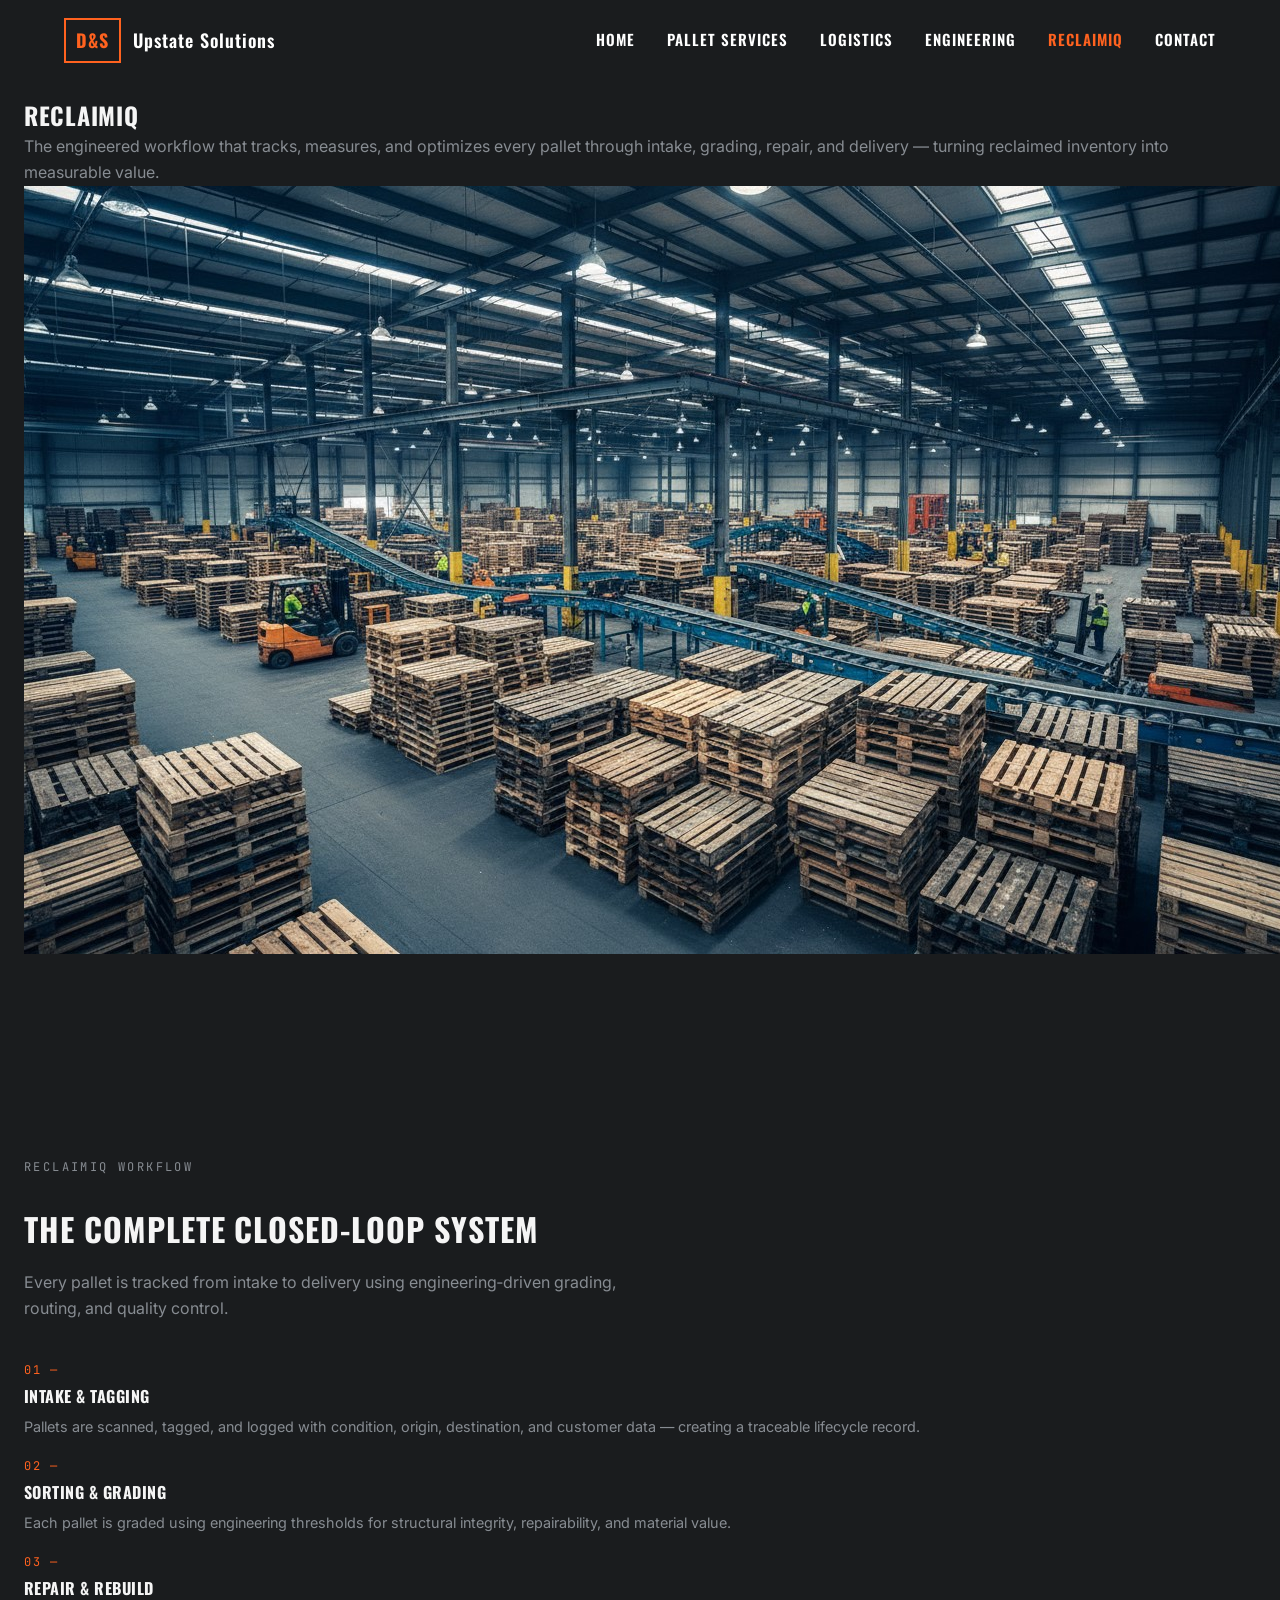
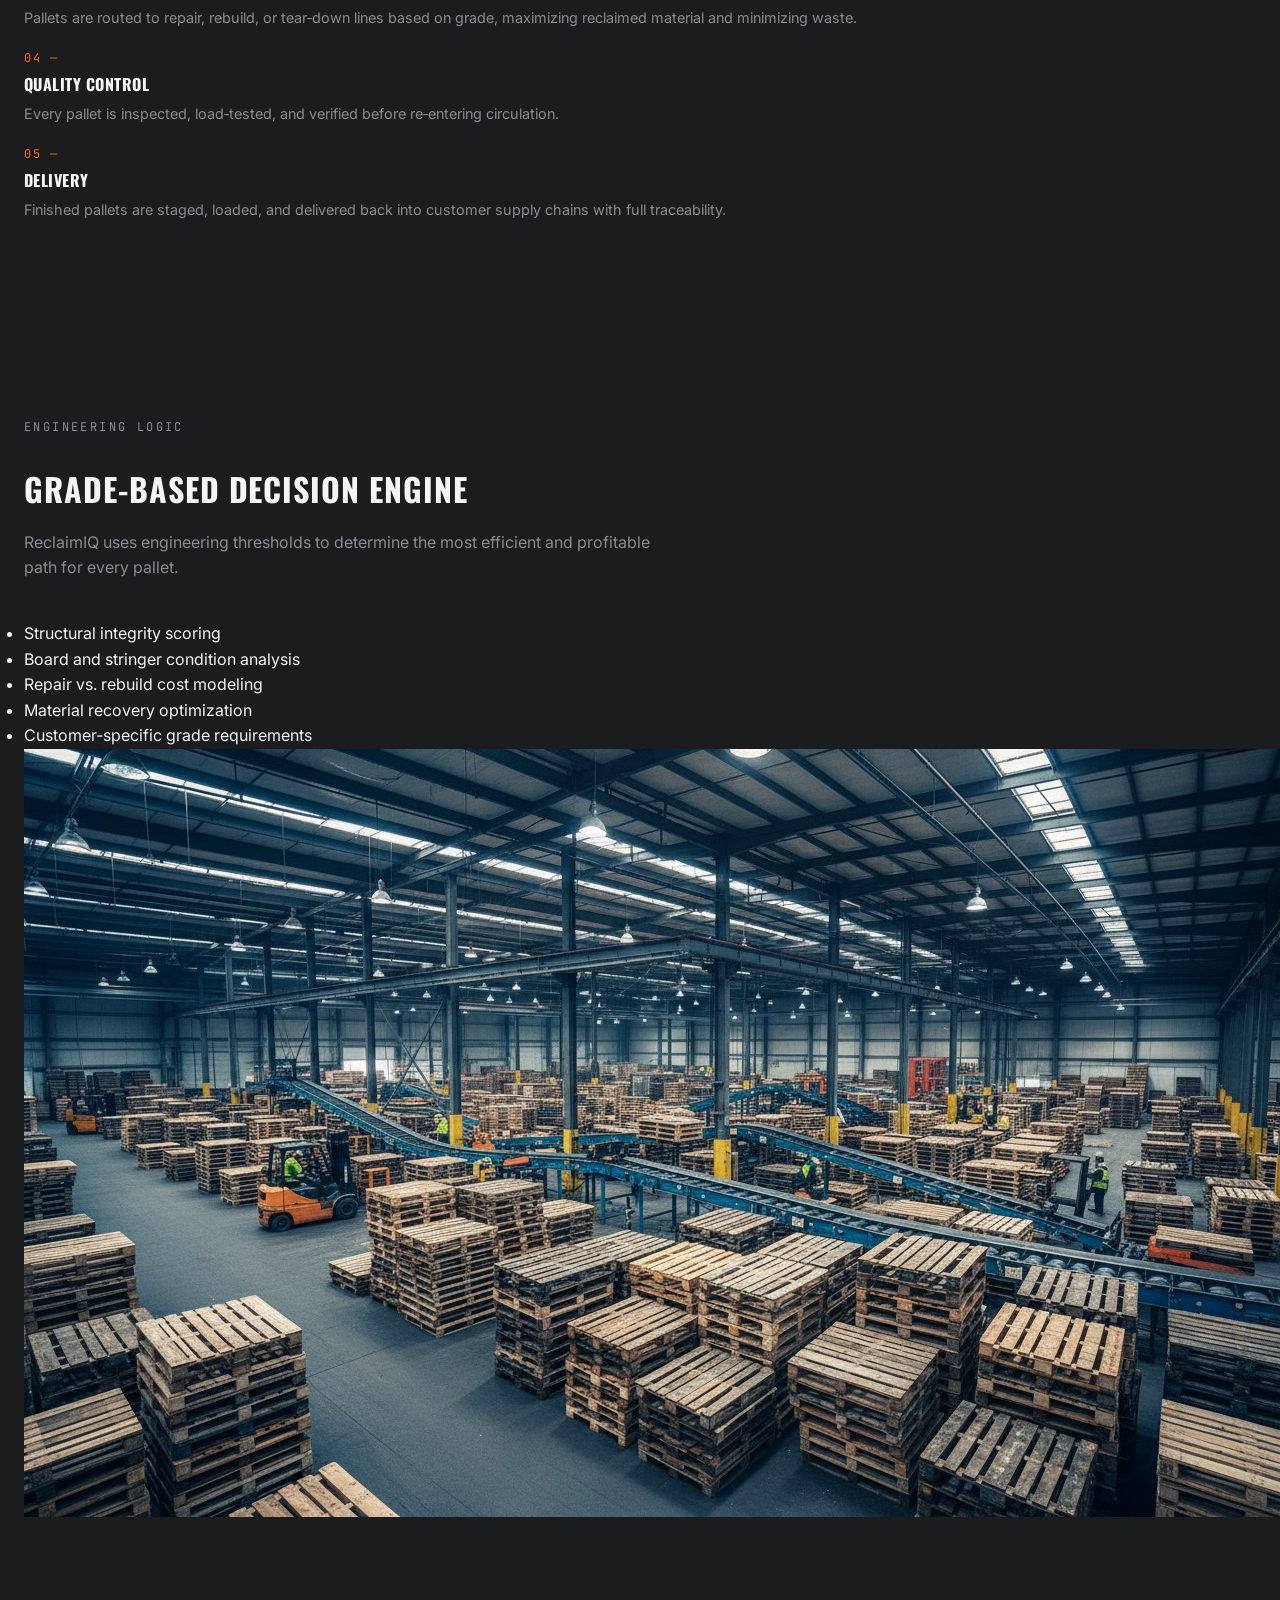
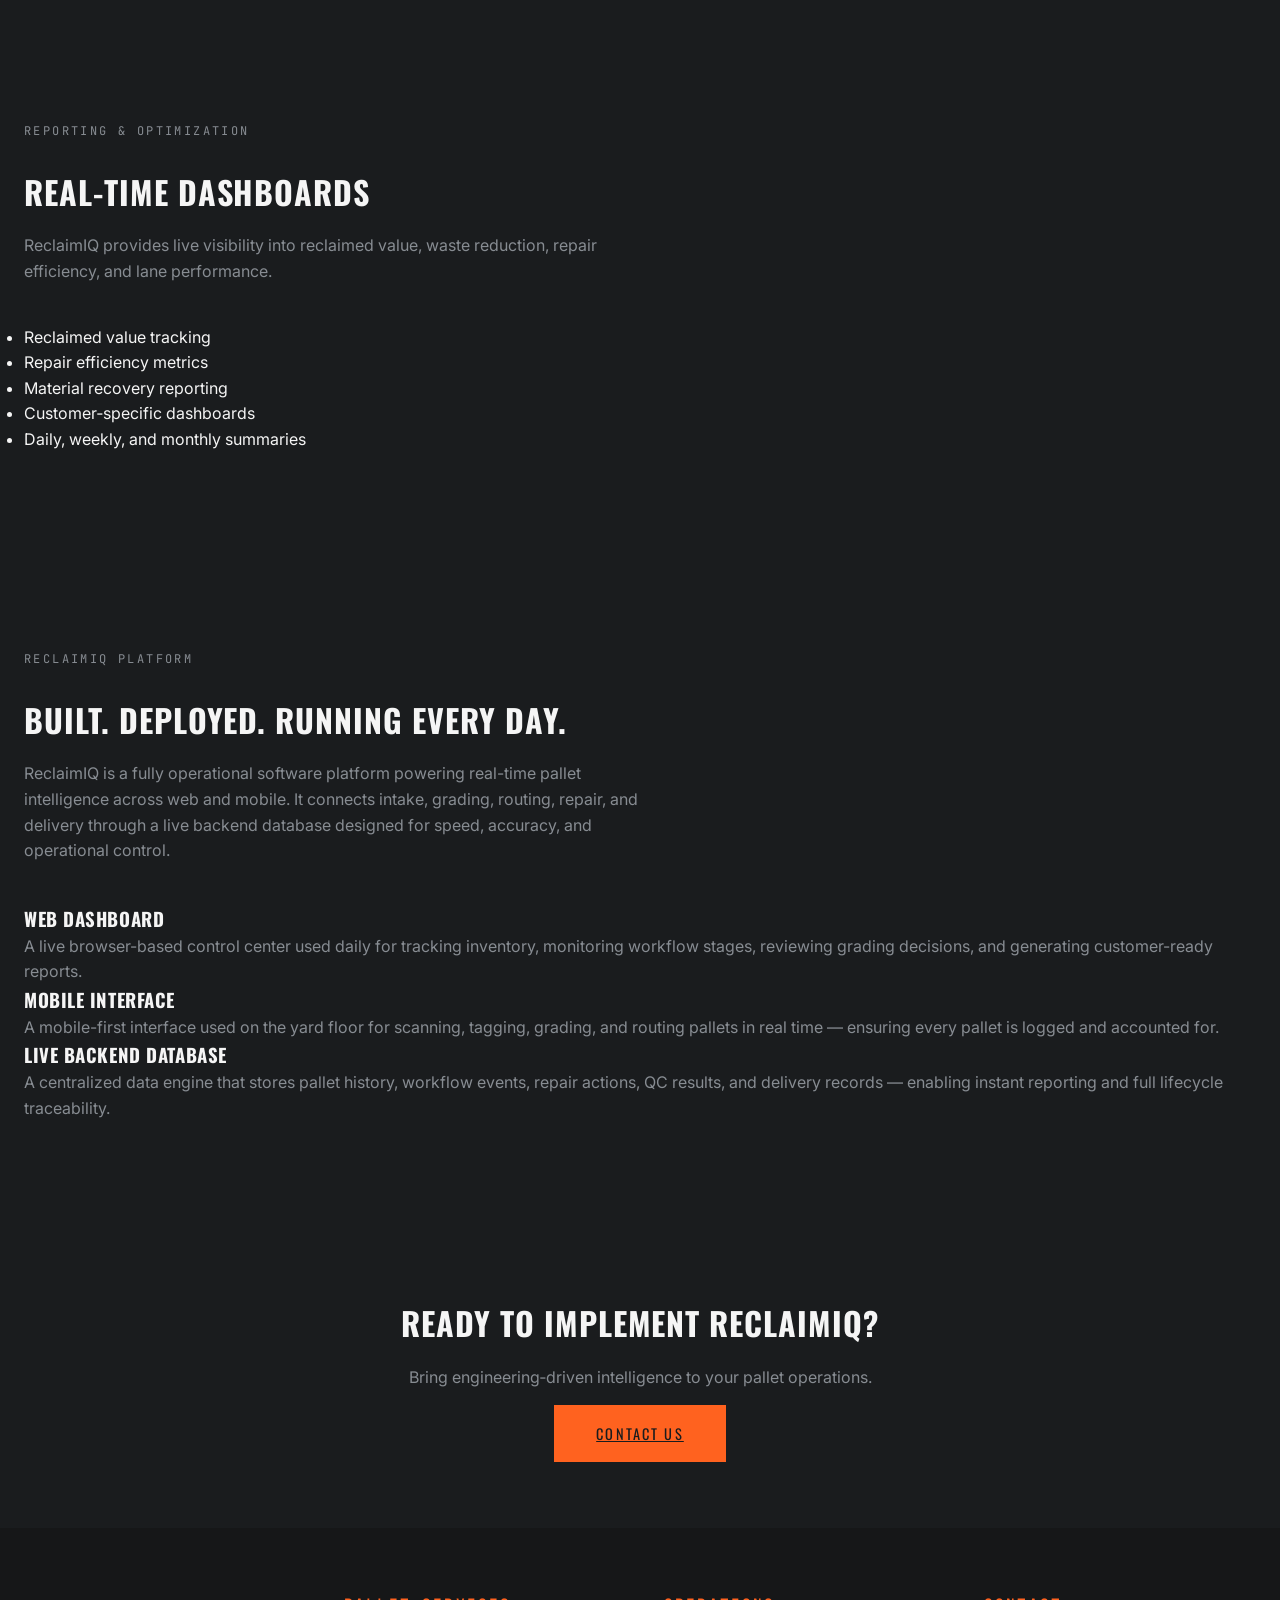
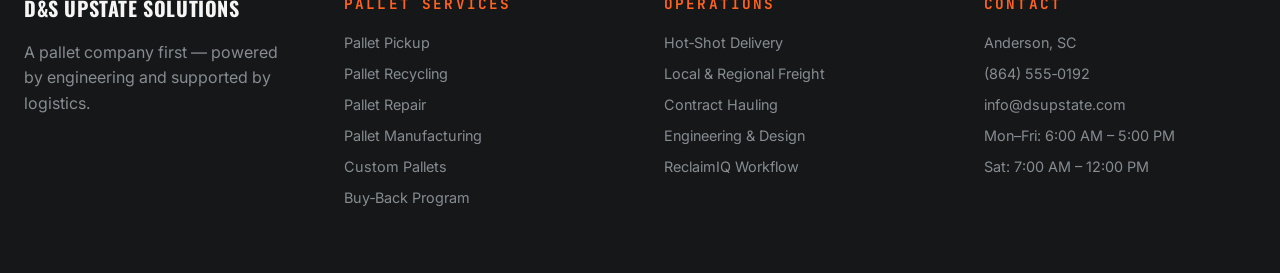
<file: reclaimiq/index.html>
<!DOCTYPE html>
<html lang="en">
<head>
  <meta charset="UTF-8" />
  <meta name="viewport" content="width=device-width, initial-scale=1.0" />
  <title>ReclaimIQ | D&S Upstate Solutions</title>
  <link rel="stylesheet" href="../style.css" />
</head>

<body>

  <!-- NAVBAR -->
  <header class="navbar">
    <div class="nav-container">
      <div class="logo">
        <div class="logo-box">D&S</div>
        <div class="logo-text">Upstate Solutions</div>
      </div>

      <ul class="nav-links">
        <li><a href="../index.html">HOME</a></li>
        <li><a href="../index.html#services">PALLET SERVICES</a></li>
        <li><a href="../index.html#logistics">LOGISTICS</a></li>
        <li><a href="../index.html#engineering">ENGINEERING</a></li>
        <li><a class="active" href="#">RECLAIMIQ</a></li>
        <li><a href="../index.html#contact">CONTACT</a></li>
      </ul>
    </div>
  </header>

  <!-- HERO -->
  <section class="section reclaim-hero">
    <div class="container reclaim-hero-inner">

      <div class="reclaim-hero-text">
        <h1 class="reclaim-hero-title">RECLAIMIQ</h1>
        <p class="reclaim-hero-description">
          The engineered workflow that tracks, measures, and optimizes every pallet through intake, grading, repair, and delivery — turning reclaimed inventory into measurable value.
        </p>
      </div>

      <div class="reclaim-hero-image">
        <img src="../workflow.jpg" alt="ReclaimIQ Workflow" />
      </div>

    </div>
  </section>

  <!-- WORKFLOW -->
  <section class="section reclaim-workflow">
    <div class="container">

      <span class="section-label mono">RECLAIMIQ WORKFLOW</span>

      <div class="section-header">
        <h2 class="section-title">THE COMPLETE CLOSED‑LOOP SYSTEM</h2>
        <p class="section-description">
          Every pallet is tracked from intake to delivery using engineering‑driven grading, routing, and quality control.
        </p>
      </div>

      <div class="reclaim-steps">

        <div class="reclaim-step">
          <span class="reclaim-step-number">01 —</span>
          <h3 class="reclaim-step-title">INTAKE & TAGGING</h3>
          <p class="reclaim-step-text">
            Pallets are scanned, tagged, and logged with condition, origin, destination, and customer data — creating a traceable lifecycle record.
          </p>
        </div>

        <div class="reclaim-step">
          <span class="reclaim-step-number">02 —</span>
          <h3 class="reclaim-step-title">SORTING & GRADING</h3>
          <p class="reclaim-step-text">
            Each pallet is graded using engineering thresholds for structural integrity, repairability, and material value.
          </p>
        </div>

        <div class="reclaim-step">
          <span class="reclaim-step-number">03 —</span>
          <h3 class="reclaim-step-title">REPAIR & REBUILD</h3>
          <p class="reclaim-step-text">
            Pallets are routed to repair, rebuild, or tear‑down lines based on grade, maximizing reclaimed material and minimizing waste.
          </p>
        </div>

        <div class="reclaim-step">
          <span class="reclaim-step-number">04 —</span>
          <h3 class="reclaim-step-title">QUALITY CONTROL</h3>
          <p class="reclaim-step-text">
            Every pallet is inspected, load‑tested, and verified before re‑entering circulation.
          </p>
        </div>

        <div class="reclaim-step">
          <span class="reclaim-step-number">05 —</span>
          <h3 class="reclaim-step-title">DELIVERY</h3>
          <p class="reclaim-step-text">
            Finished pallets are staged, loaded, and delivered back into customer supply chains with full traceability.
          </p>
        </div>

      </div>

    </div>
  </section>

  <!-- ENGINEERING LOGIC -->
  <section class="section reclaim-logic">
    <div class="container reclaim-logic-grid">

      <div class="reclaim-logic-text">
        <span class="section-label mono">ENGINEERING LOGIC</span>

        <div class="section-header">
          <h2 class="section-title">GRADE‑BASED DECISION ENGINE</h2>
          <p class="section-description">
            ReclaimIQ uses engineering thresholds to determine the most efficient and profitable path for every pallet.
          </p>
        </div>

        <ul class="reclaim-logic-list">
          <li>Structural integrity scoring</li>
          <li>Board and stringer condition analysis</li>
          <li>Repair vs. rebuild cost modeling</li>
          <li>Material recovery optimization</li>
          <li>Customer‑specific grade requirements</li>
        </ul>
      </div>

      <div class="reclaim-logic-image">
        <img src="../workflow.jpg" alt="Engineering Logic" />
      </div>

    </div>
  </section>

  <!-- DASHBOARDS -->
  <section class="section reclaim-dashboards">
    <div class="container">

      <span class="section-label mono">REPORTING & OPTIMIZATION</span>

      <div class="section-header">
        <h2 class="section-title">REAL‑TIME DASHBOARDS</h2>
        <p class="section-description">
          ReclaimIQ provides live visibility into reclaimed value, waste reduction, repair efficiency, and lane performance.
        </p>
      </div>

      <ul class="reclaim-dashboard-list">
        <li>Reclaimed value tracking</li>
        <li>Repair efficiency metrics</li>
        <li>Material recovery reporting</li>
        <li>Customer‑specific dashboards</li>
        <li>Daily, weekly, and monthly summaries</li>
      </ul>

    </div>
  </section>
<!-- PLATFORM OVERVIEW -->
<section class="section reclaim-platform">
  <div class="container reclaim-platform-inner">

    <span class="section-label mono">RECLAIMIQ PLATFORM</span>

    <div class="section-header">
      <h2 class="section-title">BUILT. DEPLOYED. RUNNING EVERY DAY.</h2>
      <p class="section-description">
        ReclaimIQ is a fully operational software platform powering real-time pallet intelligence across web and mobile. It connects intake, grading, routing, repair, and delivery through a live backend database designed for speed, accuracy, and operational control.
      </p>
    </div>

    <div class="reclaim-platform-grid">

      <div class="reclaim-platform-block">
        <h3 class="reclaim-platform-title">Web Dashboard</h3>
        <p class="reclaim-platform-text">
          A live browser-based control center used daily for tracking inventory, monitoring workflow stages, reviewing grading decisions, and generating customer-ready reports.
        </p>
      </div>

      <div class="reclaim-platform-block">
        <h3 class="reclaim-platform-title">Mobile Interface</h3>
        <p class="reclaim-platform-text">
          A mobile-first interface used on the yard floor for scanning, tagging, grading, and routing pallets in real time — ensuring every pallet is logged and accounted for.
        </p>
      </div>

      <div class="reclaim-platform-block">
        <h3 class="reclaim-platform-title">Live Backend Database</h3>
        <p class="reclaim-platform-text">
          A centralized data engine that stores pallet history, workflow events, repair actions, QC results, and delivery records — enabling instant reporting and full lifecycle traceability.
        </p>
      </div>

    </div>

  </div>
</section>

  
<!-- CTA -->
  <section class="section cta-section">
    <div class="container cta-inner">
      <h2 class="cta-title">READY TO IMPLEMENT RECLAIMIQ?</h2>
      <p class="cta-description">
        Bring engineering‑driven intelligence to your pallet operations.
      </p>
      <a href="../index.html#contact" class="btn-primary cta-button">CONTACT US</a>
    </div>
  </section>

  <!-- FOOTER -->
  <footer class="footer">
    <div class="container footer-grid">

      <div class="footer-col">
        <h3 class="footer-logo">D&S Upstate Solutions</h3>
        <p class="footer-text">
          A pallet company first — powered by engineering and supported by logistics.
        </p>
      </div>

      <div class="footer-col">
        <h4 class="footer-heading">Pallet Services</h4>
        <ul class="footer-list">
          <li>Pallet Pickup</li>
          <li>Pallet Recycling</li>
          <li>Pallet Repair</li>
          <li>Pallet Manufacturing</li>
          <li>Custom Pallets</li>
          <li>Buy‑Back Program</li>
        </ul>
      </div>

      <div class="footer-col">
        <h4 class="footer-heading">Operations</h4>
        <ul class="footer-list">
          <li>Hot‑Shot Delivery</li>
          <li>Local & Regional Freight</li>
          <li>Contract Hauling</li>
          <li>Engineering & Design</li>
          <li>ReclaimIQ Workflow</li>
        </ul>
      </div>

      <div class="footer-col">
        <h4 class="footer-heading">Contact</h4>
        <ul class="footer-list">
          <li>Anderson, SC</li>
          <li>(864) 555‑0192</li>
          <li>info@dsupstate.com</li>
          <li>Mon–Fri: 6:00 AM – 5:00 PM</li>
          <li>Sat: 7:00 AM – 12:00 PM</li>
        </ul>
      </div>

    </div>
  </footer>

</body>
</html>
</file>
<file: style.css>
/* -----------------------------------------------------------
   FONT IMPORTS
   ----------------------------------------------------------- */
@import url('https://fonts.googleapis.com/css2?family=Oswald:wght@400;500;600;700&family=Inter:wght@400;500;600&family=JetBrains+Mono:wght@400;500&display=swap');


/* -----------------------------------------------------------
   ROOT VARIABLES (Base44 color system + fonts)
   ----------------------------------------------------------- */
:root {
  --background: 210 6% 11%;
  --foreground: 0 0% 96%;
  --card: 210 5% 15%;
  --card-foreground: 0 0% 96%;
  --popover: 210 5% 15%;
  --popover-foreground: 0 0% 96%;
  --primary: 18 100% 56%; /* #ff621f */
  --primary-foreground: 210 6% 11%;
  --secondary: 210 5% 21%;
  --secondary-foreground: 0 0% 96%;
  --muted: 210 5% 18%;
  --muted-foreground: 210 5% 55%;
  --accent: 210 22% 25%;
  --accent-foreground: 0 0% 96%;
  --border: 210 5% 22%;
  --input: 210 5% 22%;
  --ring: 18 100% 56%;

  --font-heading: 'Oswald', ui-sans-serif, system-ui, sans-serif;
  --font-display: 'Oswald', ui-sans-serif, system-ui, sans-serif;
  --font-body: 'Inter', ui-sans-serif, system-ui, sans-serif;
  --font-mono: 'JetBrains Mono', ui-monospace, SFMono-Regular, monospace;

  --overlay-left: 1;
  --overlay-middle: 0.9;
  --overlay-right: 0.6;

  --radius: 0px;
}


/* -----------------------------------------------------------
   GLOBAL RESET + BASE STYLES
   ----------------------------------------------------------- */
* {
  margin: 0;
  padding: 0;
  box-sizing: border-box;
  border-color: hsl(var(--border));
}

body {
  background: hsl(var(--background));
  color: hsl(var(--foreground));
  font-family: var(--font-body);
  line-height: 1.6;
}


/* -----------------------------------------------------------
   TYPOGRAPHY
   ----------------------------------------------------------- */
h1, h2, h3, h4, h5, h6 {
  font-family: var(--font-display);
  color: hsl(var(--foreground));
  text-transform: uppercase;
  letter-spacing: 0.03em;
}

p {
  font-family: var(--font-body);
  color: hsl(var(--muted-foreground));
}

.mono {
  font-family: var(--font-mono);
  letter-spacing: 0.2em;
  text-transform: uppercase;
}


/* -----------------------------------------------------------
   BUTTONS
   ----------------------------------------------------------- */
.btn-primary {
  background: hsl(var(--primary));
  color: hsl(var(--primary-foreground));
  padding: 1rem 2rem;
  border: 2px solid hsl(var(--primary));
  font-family: var(--font-display);
  text-transform: uppercase;
  letter-spacing: 0.15em;
  transition: 0.2s ease;
}

.btn-primary:hover {
  background: hsla(var(--primary), 0.9);
}

.btn-outline {
  background: transparent;
  color: hsl(var(--foreground));
  padding: 1rem 2rem;
  border: 2px solid hsl(var(--border));
  font-family: var(--font-display);
  text-transform: uppercase;
  letter-spacing: 0.15em;
  transition: 0.2s ease;
}

.btn-outline:hover {
  background: hsl(var(--secondary));
}


/* -----------------------------------------------------------
   HERO OVERLAY (Base44 gradient)
   ----------------------------------------------------------- */
.hero-overlay {
  position: absolute;
  inset: 0;
  background: linear-gradient(
    to right,
    hsla(210, 6%, 11%, var(--overlay-left)),
    hsla(210, 6%, 11%, var(--overlay-middle)),
    hsla(210, 6%, 11%, var(--overlay-right))
  );
  pointer-events: none;
}


/* -----------------------------------------------------------
   LAYOUT CONTAINERS
   ----------------------------------------------------------- */
.container {
  max-width: 1280px;
  margin: 0 auto;
  padding: 0 1.5rem;
}

.section {
  padding: 6rem 0;
}


/* -----------------------------------------------------------
   UTILITY CLASSES
   ----------------------------------------------------------- */
.text-primary {
  color: hsl(var(--primary));
}

.bg-primary {
  background: hsl(var(--primary));
}

.border {
  border: 1px solid hsl(var(--border));
}


/* -----------------------------------------------------------
   BASE44 NAVIGATION BAR (NEW)
   ----------------------------------------------------------- */

.navbar {
  position: fixed;
  top: 0;
  width: 100%;
  padding: 18px 0;
  transition: background-color 0.3s ease, padding 0.3s ease;
  z-index: 999;
  background-color: transparent;
}

.navbar.scrolled {
  background-color: #0d0d0d;
  padding: 12px 0;
}

.nav-container {
  width: 90%;
  max-width: 1400px;
  margin: 0 auto;
  display: flex;
  justify-content: space-between;
  align-items: center;
}

/* LOGO */
.logo {
  display: flex;
  align-items: center;
  gap: 12px;
}

.logo-box {
  border: 2px solid #ff621f;
  color: #ff621f;
  padding: 6px 10px;
  font-size: 18px;
  font-weight: 700;
  font-family: var(--font-display);
  letter-spacing: 1px;
}

.logo-text {
  color: #ffffff;
  font-size: 18px;
  font-weight: 600;
  font-family: var(--font-display);
  letter-spacing: 1px;
}

/* NAV LINKS */
.nav-links {
  list-style: none;
  display: flex;
  gap: 32px;
}

.nav-links a {
  color: #ffffff;
  text-decoration: none;
  font-size: 15px;
  font-weight: 600;
  font-family: var(--font-display);
  letter-spacing: 1px;
  transition: color 0.2s ease;
}

.nav-links a:hover {
  color: #ff621f;
}

.nav-links .active {
  color: #ff621f;
}


/* -----------------------------------------------------------
   METRICS + S-01 CORE SERVICES
   ----------------------------------------------------------- */

.metrics-section {
  padding-top: 3rem;
  padding-bottom: 3rem;
}

.metrics-grid {
  display: grid;
  grid-template-columns: repeat(4, minmax(0, 1fr));
  gap: 2rem;
}

.metric-value {
  font-family: var(--font-display);
  font-size: 1.5rem;
  color: hsl(var(--primary));
}

.metric-label {
  font-family: var(--font-body);
  font-size: 0.85rem;
  text-transform: uppercase;
  letter-spacing: 0.12em;
  color: hsl(var(--muted-foreground));
}

.section-label {
  font-size: 0.75rem;
  color: hsl(var(--muted-foreground));
}

.section-header {
  margin-top: 1.5rem;
  margin-bottom: 2.5rem;
  max-width: 640px;
}

.section-title {
  font-size: 2rem;
}

.section-description {
  margin-top: 1rem;
}

.services-grid {
  display: grid;
  grid-template-columns: repeat(2, minmax(0, 1fr));
  gap: 2rem;
}

.service-card {
  padding: 1.5rem;
  background: hsl(var(--card));
  border-radius: var(--radius));
}

.service-title {
  font-size: 1rem;
  margin-bottom: 0.75rem;
}

.service-text {
  font-size: 0.95rem;
}


/* -----------------------------------------------------------
   S-02 ENGINEERING (UPDATED TO BASE44 EXACT)
   ----------------------------------------------------------- */

.section-alt {
  background: hsl(var(--card));
}

.engineering-grid {
  display: grid;
  grid-template-columns: 1.1fr 0.9fr; /* Base44 55/45 split */
  gap: 2.5rem;
  align-items: flex-start;
}

.engineering-text .section-header {
  max-width: 520px;
  margin-top: 1rem;
  margin-bottom: 1.5rem;
  line-height: 1.4;
}

.engineering-text .section-description {
  margin-top: 0.65rem;
}

.engineering-image {
  width: 100%;
  height: 340px; /* Base44 taller image */
  border: 1px solid hsl(var(--border));
  border-radius: var(--radius);
  object-fit: cover;
}


/* -----------------------------------------------------------
   S-02 ENGINEERING FEATURE GRID
   ----------------------------------------------------------- */

.engineering-features {
  margin-top: 1.75rem;
  display: grid;
  grid-template-columns: repeat(2, minmax(0, 1fr));
  gap: 1.5rem;
}

.engineering-feature h3 {
  font-size: 0.9rem;
  margin-bottom: 0.35rem;
}

.engineering-feature p {
  font-size: 0.9rem;
  line-height: 1.5;
}


/* -----------------------------------------------------------
   S-03 RECLAIMIQ
   ----------------------------------------------------------- */

.reclaim-section {
  background: hsl(var(--background));
}

.reclaim-grid {
  display: grid;
  grid-template-columns: 1.1fr 0.9fr; /* Base44 55/45 split */
  gap: 2.5rem;
  align-items: flex-start;
}

.reclaim-text .section-header {
  max-width: 520px; /* Base44 narrow text column */
  margin-top: 1rem;
  margin-bottom: 1.5rem;
  line-height: 1.4;
}

.reclaim-text .section-description {
  margin-top: 0.65rem; /* tighter Base44 spacing */
}

.reclaim-steps {
  margin-top: 1.75rem;
  display: grid;
  gap: 1.25rem; /* Base44 tight step spacing */
}

.reclaim-step {
  display: flex;
  flex-direction: column;
}

.reclaim-step-number {
  font-family: var(--font-mono);
  font-size: 0.75rem;
  letter-spacing: 0.15em;
  color: hsl(var(--primary));
  margin-bottom: 0.25rem;
}

.reclaim-step-title {
  font-size: 1rem;
  font-family: var(--font-display);
  margin-bottom: 0.35rem;
}

.reclaim-step-text {
  font-size: 0.9rem;
  line-height: 1.5;
  color: hsl(var(--muted-foreground));
}

.reclaim-image {
  width: 100%;
  height: 340px; /* Base44 tall image */
  border: 1px solid hsl(var(--border));
  border-radius: var(--radius);
  object-fit: cover;
  object-position: center;
}

.reclaim-link {
  margin-top: 1.5rem;
  font-family: var(--font-display);
  font-size: 0.9rem;
  letter-spacing: 0.1em;
  text-transform: uppercase;
  color: hsl(var(--primary));
  text-decoration: none;
}

.reclaim-link:hover {
  opacity: 0.8;
}

/* Responsive */
@media (max-width: 900px) {
  .reclaim-grid {
    grid-template-columns: minmax(0, 1fr);
  }

  .reclaim-image {
    height: 260px;
  }
}



/* -----------------------------------------------------------
   S-04 SERVICE AREA
   ----------------------------------------------------------- */

.service-area-section {
  background: hsl(var(--card));
}

.service-area-grid {
  display: grid;
  grid-template-columns: 1.1fr 0.9fr; /* Base44 55/45 split */
  gap: 2.5rem;
  align-items: flex-start;
}

.service-area-text .section-header {
  max-width: 520px; /* Base44 narrow text column */
  margin-top: 1rem;
  margin-bottom: 1.5rem;
  line-height: 1.4;
}

.service-area-text .section-description {
  margin-top: 0.65rem; /* tighter Base44 spacing */
}

.service-area-list {
  margin-top: 1.75rem;
  display: grid;
  gap: 0.75rem; /* Base44 tight list spacing */
}

.service-area-list li {
  font-size: 0.95rem;
  color: hsl(var(--foreground));
  list-style: none;
  position: relative;
  padding-left: 1.25rem;
}

.service-area-list li::before {
  content: "•";
  position: absolute;
  left: 0;
  top: 0;
  color: hsl(var(--primary));
  font-size: 1.2rem;
  line-height: 1;
}

.service-area-box {
  background: hsl(var(--background));
  border: 1px solid hsl(var(--border));
  padding: 1.75rem;
  border-radius: var(--radius);
  display: grid;
  gap: 1.25rem;
}

.service-area-box h4 {
  font-size: 0.9rem;
  font-family: var(--font-mono);
  letter-spacing: 0.15em;
  color: hsl(var(--primary));
  margin-bottom: 0.35rem;
}

.service-area-box p {
  font-size: 0.95rem;
  color: hsl(var(--foreground));
  line-height: 1.5;
}

/* Responsive */
@media (max-width: 900px) {
  .service-area-grid {
    grid-template-columns: minmax(0, 1fr);
  }

  .service-area-box {
    margin-top: 1.5rem;
  }
}
/* -----------------------------------------------------------
   CTA SECTION (BASE44 EXACT)
   ----------------------------------------------------------- */

.cta-section {
  background: hsl(var(--background));
  padding: 5rem 0;
  text-align: center;
}

.cta-inner {
  max-width: 700px;
  margin: 0 auto;
}

.cta-title {
  font-size: 2rem;
  margin-bottom: 1rem;
}

.cta-description {
  font-size: 1rem;
  margin-bottom: 2rem;
  color: hsl(var(--muted-foreground));
}

.cta-button {
  padding: 1rem 2.5rem;
  font-size: 0.9rem;
  letter-spacing: 0.15em;
}


/* -----------------------------------------------------------
   FOOTER
   ----------------------------------------------------------- */
/* -----------------------------------------------------------
   FOOTER (BASE44 EXACT)
   ----------------------------------------------------------- */

.footer {
  background: hsl(210, 6%, 9%);
  padding: 4rem 0;
}

.footer-grid {
  display: grid;
  grid-template-columns: repeat(4, minmax(0, 1fr));
  gap: 3rem;
}

.footer-logo {
  font-size: 1.25rem;
  margin-bottom: 1rem;
}

.footer-heading {
  font-size: 0.9rem;
  font-family: var(--font-mono);
  letter-spacing: 0.15em;
  margin-bottom: 1rem;
  color: hsl(var(--primary));
}

.footer-list {
  list-style: none;
  display: grid;
  gap: 0.5rem;
}

.footer-list li {
  font-size: 0.9rem;
  color: hsl(var(--muted-foreground));
}

@media (max-width: 900px) {
  .footer-grid {
    grid-template-columns: minmax(0, 1fr);
  }
}


/* -----------------------------------------------------------
   RESPONSIVE
   ----------------------------------------------------------- */

@media (max-width: 900px) {
  .metrics-grid {
    grid-template-columns: repeat(2, minmax(0, 1fr));
  }

  .services-grid {
    grid-template-columns: minmax(0, 1fr);
  }

  .engineering-grid,
  .service-area-grid {
    grid-template-columns: minmax(0, 1fr);
  }

  .reclaim-grid {
    grid-template-columns: minmax(0, 1fr);
  }

  .nav-links {
    gap: 16px;
  }

  .engineering-features {
    grid-template-columns: minmax(0, 1fr);
  }
}

/* -----------------------------------------------------------
   BASE44 MOBILE OPTIMIZATION PACK
   ----------------------------------------------------------- */

@media (max-width: 900px) {

  /* Global section spacing */
  .section {
    padding: 3.5rem 0;
  }

  /* Section headers */
  .section-header {
    margin-bottom: 1.25rem;
  }

  /* S-02 Engineering */
  .engineering-grid {
    grid-template-columns: 1fr;
    gap: 2rem;
  }

  .engineering-image {
    height: 260px;
  }

  /* S-03 ReclaimIQ */
  .reclaim-grid {
    grid-template-columns: 1fr;
    gap: 2rem;
  }

  .reclaim-image {
    height: 260px;
  }

  .reclaim-steps {
    gap: 1rem;
  }

  /* S-04 Service Area */
  .service-area-grid {
    grid-template-columns: 1fr;
    gap: 2rem;
  }

  .service-area-box {
    margin-top: 1.5rem;
  }

  /* CTA */
  .cta-title {
    font-size: 1.6rem;
  }

  .cta-description {
    font-size: 0.95rem;
  }

  .cta-button {
    padding: 1rem 2rem;
  }

  /* Footer */
  .footer-grid {
    grid-template-columns: 1fr;
    gap: 2rem;
  }

  .footer-col {
    text-align: left;
  }
}
</file>
